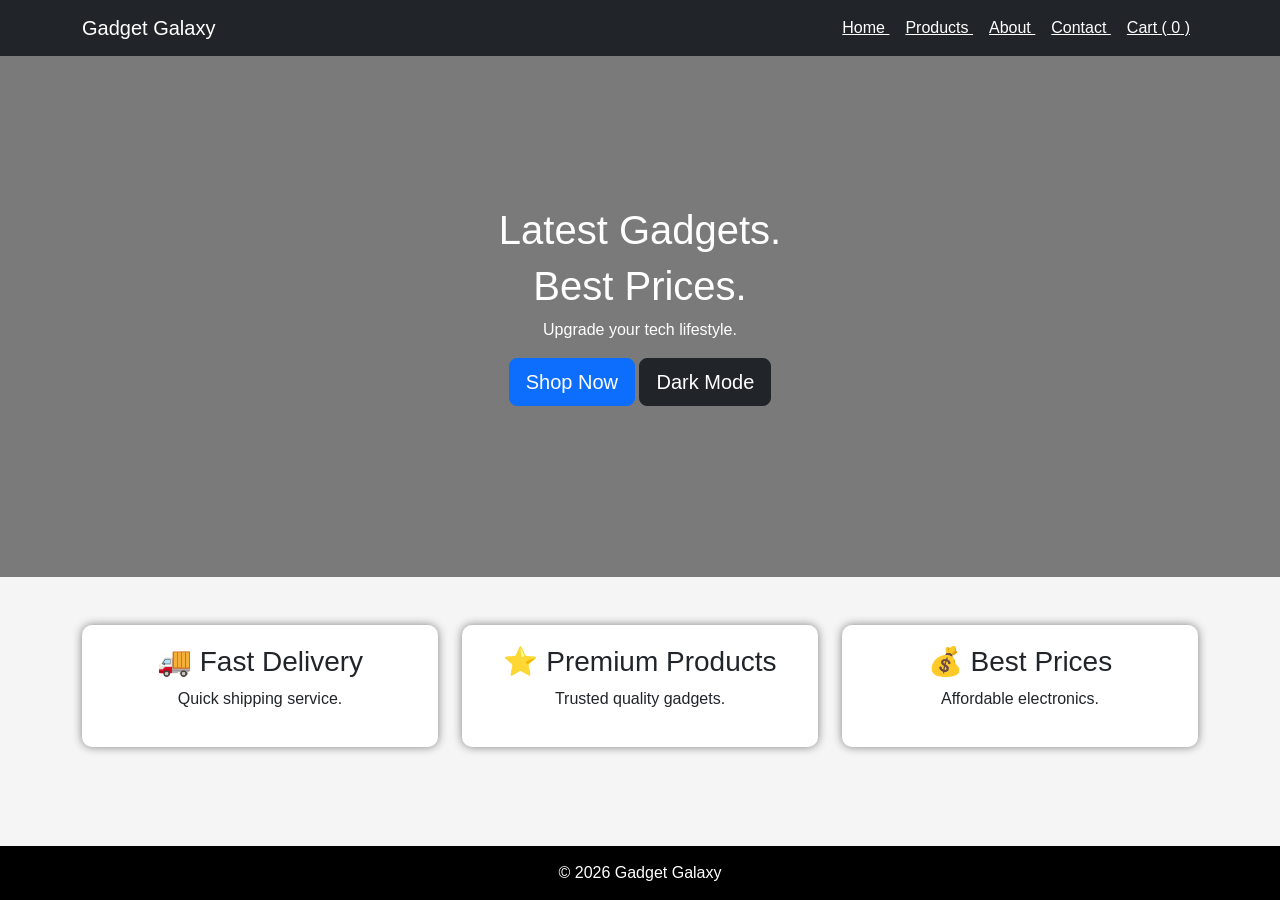
<file: index.html>
<!DOCTYPE html>
<html lang="en">

<head>

  <meta charset="UTF-8">

  <meta
    name="viewport"
    content="width=device-width, initial-scale=1.0"
  >

  <title>Gadget Galaxy</title>

  <!-- Bootstrap -->

  <link
    href="https://cdn.jsdelivr.net/npm/bootstrap@5.3.0/dist/css/bootstrap.min.css"
    rel="stylesheet"
  >

  <!-- CSS -->

  <link rel="stylesheet" href="style.css">

</head>

<body>

<!-- NAVBAR -->

<nav class="navbar navbar-dark bg-dark">

  <div class="container">

    <a class="navbar-brand">

      Gadget Galaxy

    </a>

    <div>

      <a class="text-white mx-2" href="index.html">
        Home
      </a>

      <a class="text-white mx-2" href="products.html">
        Products
      </a>

      <a class="text-white mx-2" href="about.html">
        About
      </a>

      <a class="text-white mx-2" href="contact.html">
        Contact
      </a>

      <a class="text-white mx-2" href="cart.html">

        Cart (
        <span id="cartCount">0</span>
        )

      </a>

    </div>

  </div>

</nav>

<!-- HERO -->

<section class="hero">

  <h1>Latest Gadgets.</h1>

  <h1>Best Prices.</h1>

  <p>

    Upgrade your tech lifestyle.

  </p>

  <a
    href="products.html"
    class="btn btn-primary btn-lg"
  >

    Shop Now

  </a>

  <button
    class="btn btn-dark btn-lg"
    onclick="toggleTheme()"
  >

    Dark Mode

  </button>

</section>

<!-- FEATURES -->

<section class="container mt-5">

  <div class="row text-center">

    <div class="col-md-4 mb-4">

      <div class="feature-box">

        <h3>🚚 Fast Delivery</h3>

        <p>Quick shipping service.</p>

      </div>

    </div>

    <div class="col-md-4 mb-4">

      <div class="feature-box">

        <h3>⭐ Premium Products</h3>

        <p>Trusted quality gadgets.</p>

      </div>

    </div>

    <div class="col-md-4 mb-4">

      <div class="feature-box">

        <h3>💰 Best Prices</h3>

        <p>Affordable electronics.</p>

      </div>

    </div>

  </div>

</section>

<!-- FOOTER -->

<footer>

  © 2026 Gadget Galaxy

</footer>

<script src="script.js"></script>

</body>
</html>
</file>
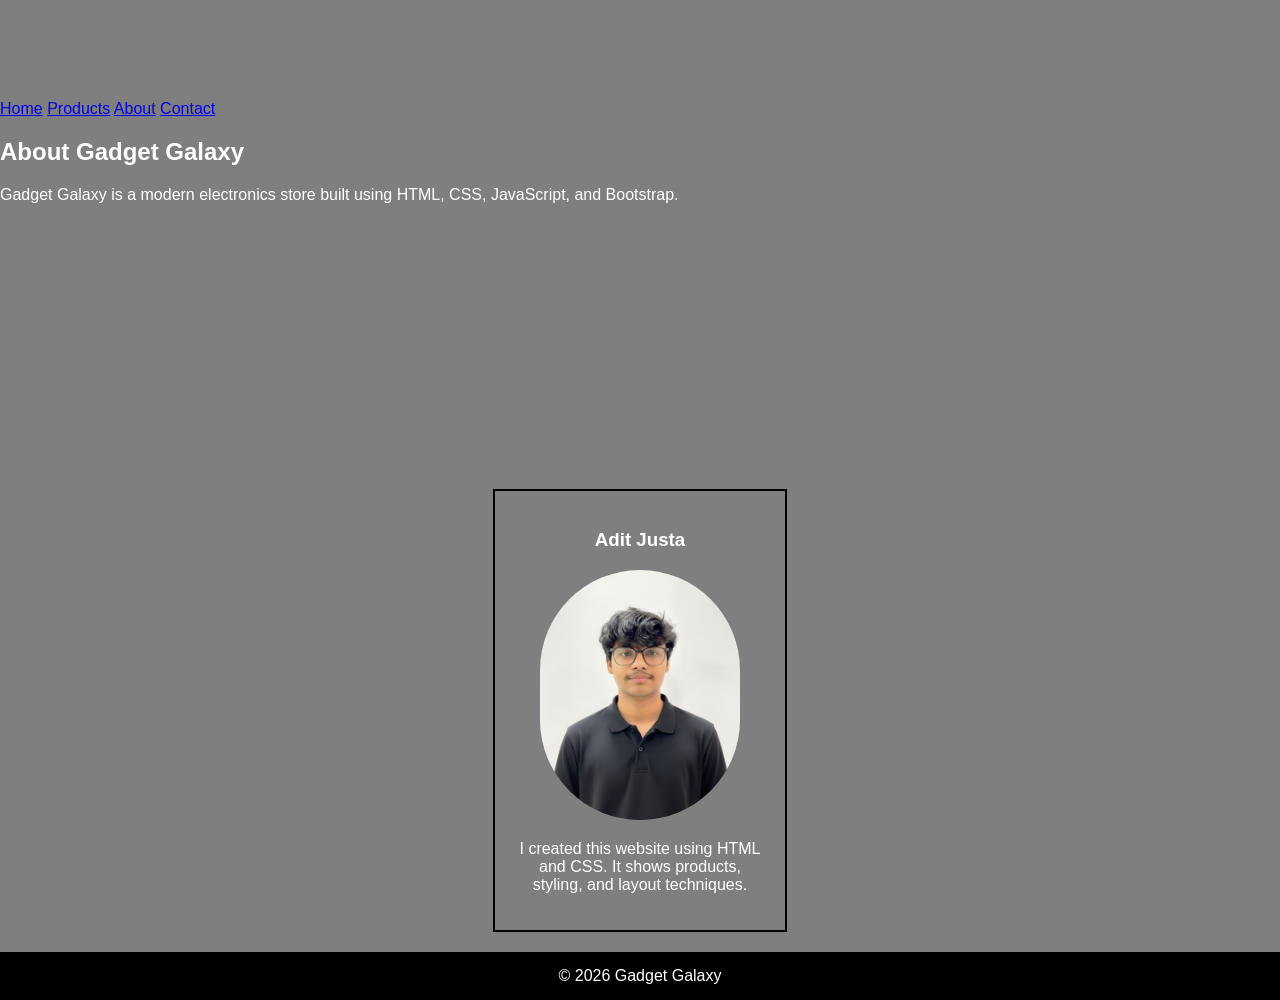
<file: about.html>
<!DOCTYPE html>
<html>

<head>

  <title>About</title>

  <meta charset="UTF-8">

  <meta
    name="viewport"
    content="width=device-width, initial-scale=1.0"
  >

  <link rel="stylesheet" href="style.css">

</head>

<body class="about-bg">

<nav>

  <a href="index.html">Home</a>

  <a href="products.html">Products</a>

  <a href="about.html">About</a>

  <a href="contact.html">Contact</a>

</nav>

<section class="container mt-5 text-center">

  <h1>About Gadget Galaxy</h1>

  <p>

    Gadget Galaxy is a modern electronics
    store built using HTML, CSS,
    JavaScript, and Bootstrap.

  </p>

</section>

<section>
<div class="profile-card">
    <h3>Adit Justa</h3>
    <img src="WhatsApp Image 2026-03-18 at 17.40.58.jpeg" class="owner">

    <p class="justify">
        I created this website using HTML and CSS. It shows products,
        styling, and layout techniques.
    </p>

</div>
</section>

<footer>

  © 2026 Gadget Galaxy

</footer>

</body>
</html>
</file>
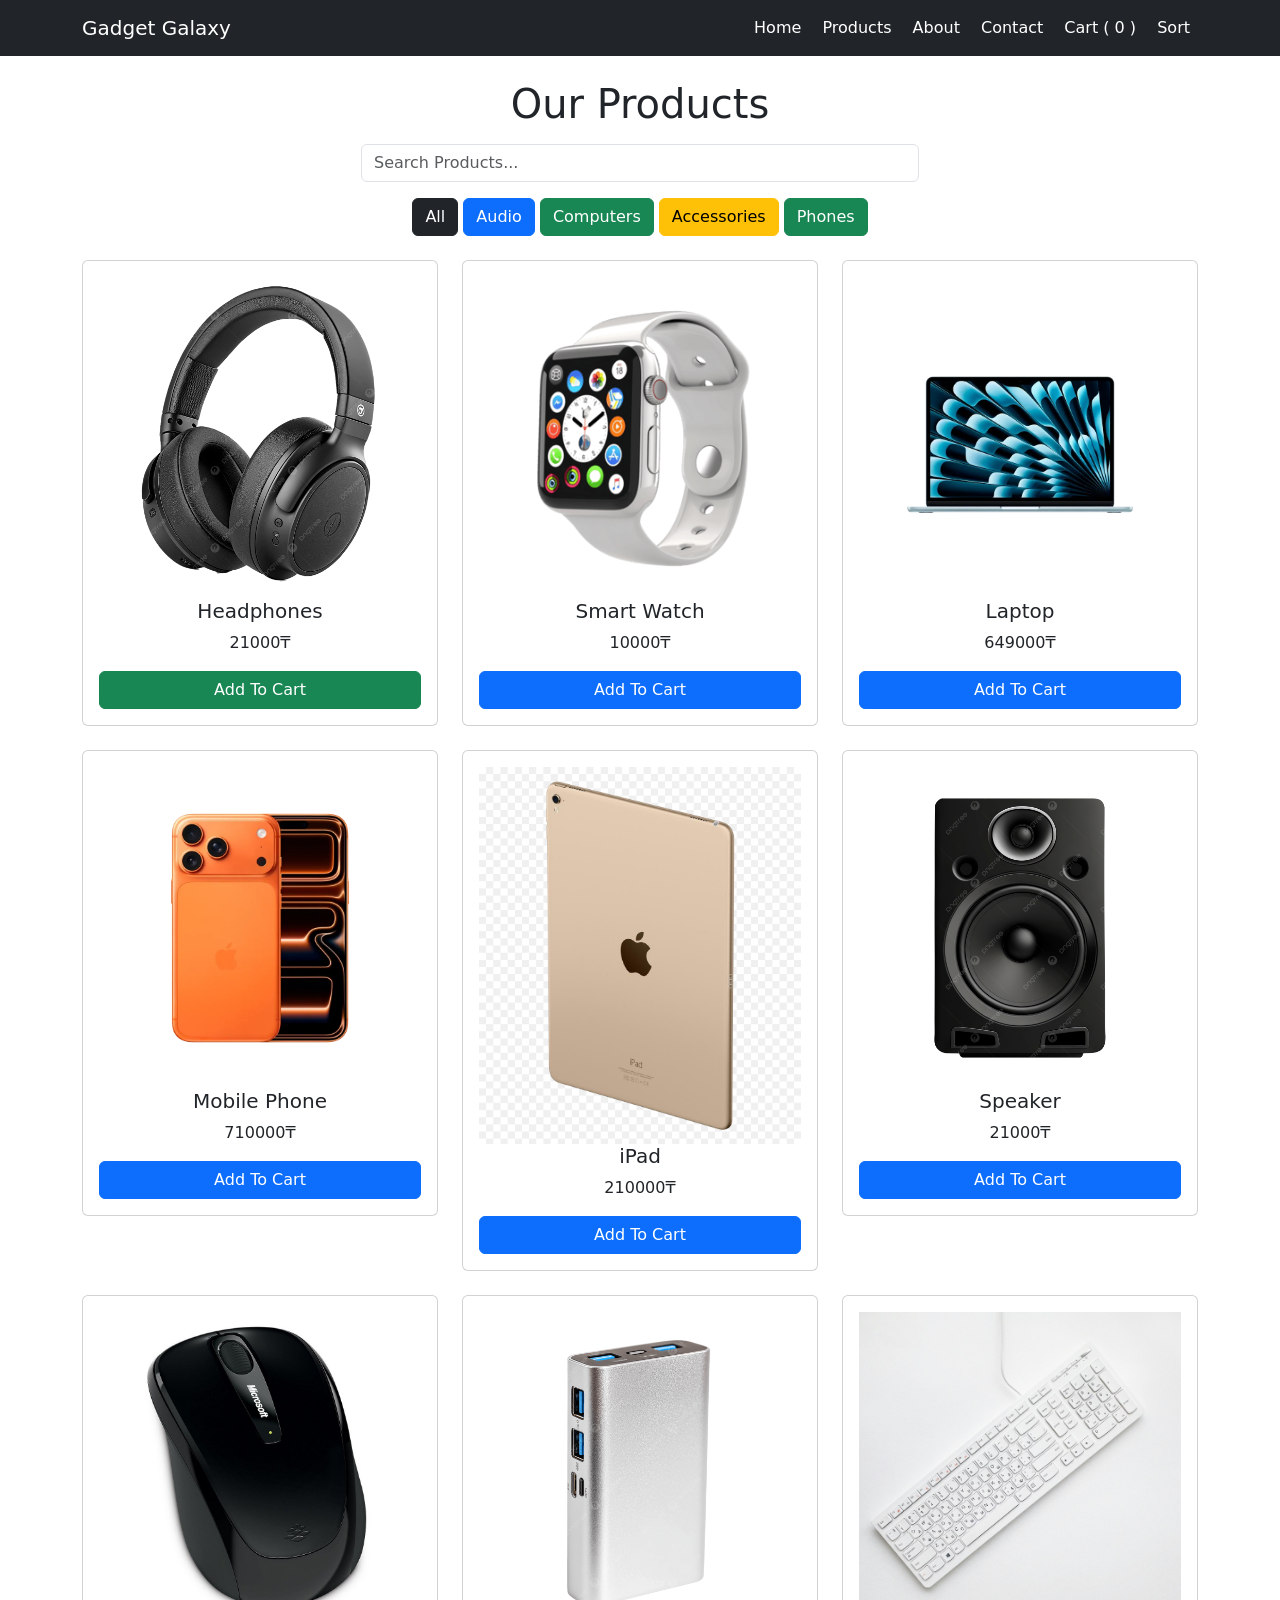
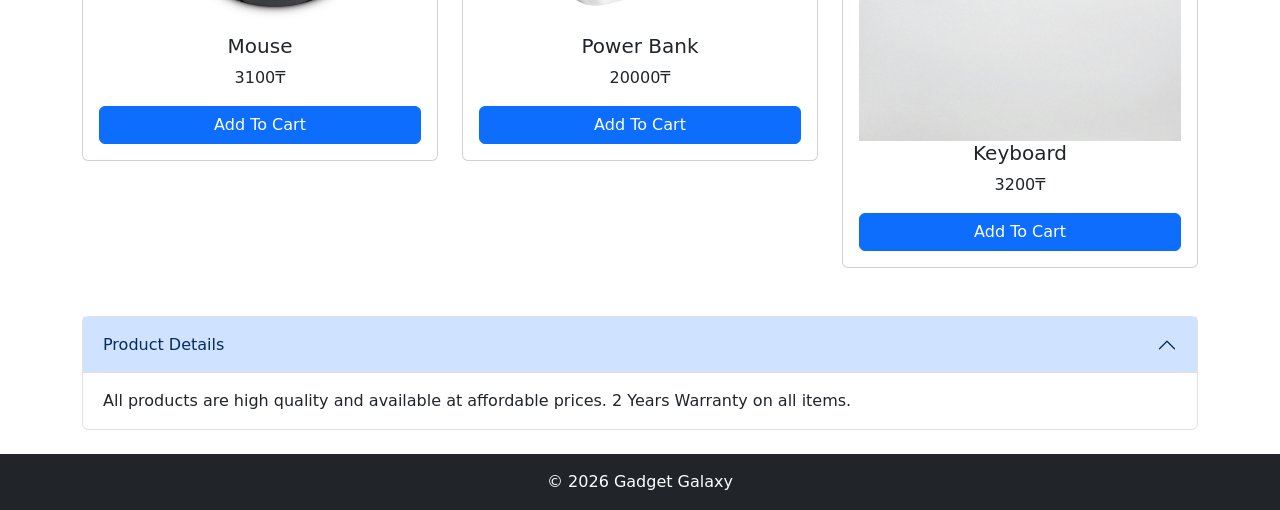
<file: products.html>
<!DOCTYPE html>
<html>
<head>
  <title>Products - Gadget Galaxy</title>

  <meta charset="UTF-8">
  <meta name="viewport" content="width=device-width, initial-scale=1.0">

  <link rel="stylesheet" href="style.css">
  <!-- Bootstrap -->
  <link href="https://cdn.jsdelivr.net/npm/bootstrap@5.3.0/dist/css/bootstrap.min.css" rel="stylesheet">
</head>

<body>

<!-- NAVBAR -->
<nav class="navbar navbar-expand-lg navbar-dark bg-dark">
  <div class="container">
    <a class="navbar-brand" href="#">Gadget Galaxy</a>

    <div>
      <a class="nav-link text-white d-inline mx-2" href="index.html">Home</a>
      <a class="nav-link text-white d-inline mx-2" href="products.html">Products</a>
      <a class="nav-link text-white d-inline mx-2" href="about.html">About</a>
      <a class="nav-link text-white d-inline mx-2" href="contact.html">Contact</a>
      <a class="nav-link text-white d-inline mx-2" href="cart.html">
        Cart (
        <span id="cartCount">0</span>
        )

      </a>
      <a class="nav-link text-white d-inline mx-2" href="sort.html">Sort</a>
    </div>
  </div>
</nav>

<!-- MAIN CONTENT -->
<div class="container mt-4">

  <h1 class="text-center">Our Products</h1>

  <!-- SEARCH -->

<input
  type="text"
  id="search"
  class="form-control w-50 mx-auto mt-3"
  placeholder="Search Products..."
>

<div class="text-center mt-3">

  <button
    class="btn btn-dark"
    onclick="filterProducts('all')"
  >
    All
  </button>

  <button
    class="btn btn-primary"
    onclick="filterProducts('audio')"
  >
    Audio
  </button>

  <button
    class="btn btn-success"
    onclick="filterProducts('computer')"
  >
    Computers
  </button>

  <button
  class="btn btn-warning"
  onclick="filterProducts('accessories')"
>
  Accessories
</button>

<button
  class="btn btn-success"
  onclick="filterProducts('phone')"
>
  Phones
</button>

</div>

  <!-- PRODUCT GRID -->
  <div class="row mt-4">

    <!-- PRODUCT 1 -->
    <div
        class="col-md-4 mb-4 product-card"
        data-category="audio">
      <div class="card text-center p-3">
        <img src="pngtree-wireless-headphone-png-image_20721964.png" class="img-fluid">
        <h5>Headphones</h5>
        <p>21000₸</p>
        <button
  class="btn btn-success buyBtn"

  data-name="Headphones"

  data-price="21000"

  data-image="pngtree-wireless-headphone-png-image_20721964.png"
>

  Add To Cart

</button>
      </div>
    </div>

    <!-- PRODUCT 2 -->
    <div
  class="col-md-4 mb-4 product-card"
  data-category="accessories"
    >
      <div class="card text-center p-3">
        <img src="pngtree-the-smartwatch-banner-png-image_11919210.png" class="img-fluid">
        <h5>Smart Watch</h5>
        <p>10000₸</p>
        <button
  class="btn btn-primary buyBtn"

  data-name="Smart Watch"

  data-price="380000"

  data-image="FINAL Project/pngtree-the-smartwatch-banner-png-image_11919210.png"
>

  Add To Cart

</button>
      </div>
    </div>

    <!-- PRODUCT 3 -->
    <div
  class="col-md-4 mb-4 product-card"
  data-category="computer"
    >
      <div class="card text-center p-3">
        <img src="pngtree-a-laptop-with-colorful-screen-png-image_14745825.png" class="img-fluid">
        <h5>Laptop</h5>
        <p>649000₸</p>
        <button
            class="btn btn-primary buyBtn"

            data-name="Laptop"

            data-price="649000"

            data-image="pngtree-a-laptop-with-colorful-screen-png-image_14745825.png"
        >

            Add To Cart

        </button>
      </div>
    </div>

    <!-- PRODUCT 4 -->
   <div
  class="col-md-4 mb-4 product-card"
  data-category="phone"
    >
      <div class="card text-center p-3">
        <img src="248-2480344_smartphone-png-image-background-mobile-phone-transparent-png.png" class="img-fluid">
        <h5>Mobile Phone</h5>
        <p>710000₸</p>
        <button
  class="btn btn-primary buyBtn"

  data-name="Mobile Phone"

  data-price="710000"

  data-image="FINAL Project/248-2480344_smartphone-png-image-background-mobile-phone-transparent-png.png"
>

  Add To Cart

</button>
      </div>
    </div>

    <!-- PRODUCT 5 -->
   <div
  class="col-md-4 mb-4 product-card"
  data-category="phone"
    >
      <div class="card text-center p-3">
        <img src="1291070-middle.png" class="img-fluid">
        <h5>iPad</h5>
        <p>210000₸</p>
        <button
  class="btn btn-primary buyBtn"

  data-name="iPad"

  data-price="210000"

  data-image="FINAL Project/1291070-middle.png"
>

  Add To Cart

</button>
      </div>
    </div>

    <!-- PRODUCT 6 -->
   <div
  class="col-md-4 mb-4 product-card"
  data-category="audio"
    >
      <div class="card text-center p-3">
        <img src="pngtree-front-of-music-audio-speaker-on-transparent-background-png-image_20349176.png" class="img-fluid">
        <h5>Speaker</h5>
        <p>21000₸</p>
        <button
  class="btn btn-primary buyBtn"

  data-name="Speaker"

  data-price="21000"

  data-image="FINAL Project/pngtree-front-of-music-audio-speaker-on-transparent-background-png-image_20349176.png"
>

  Add To Cart

</button>
      </div>
    </div>

    <!-- PRODUCT 7 -->
   <div
  class="col-md-4 mb-4 product-card"
  data-category="accessories"
    >
      <div class="card text-center p-3">
        <img src="mouse-png-22.jpg" class="img-fluid">
        <h5>Mouse</h5>
        <p>3100₸</p>
        <button
  class="btn btn-primary buyBtn"

  data-name="Mouse"

  data-price="3100"

  data-image="FINAL Project/mouse-png-22.jpg"
>

  Add To Cart

</button>
      </div>
    </div>

    <!-- PRODUCT 8 -->
    <div
  class="col-md-4 mb-4 product-card"
  data-category="accessories"
    >
      <div class="card text-center p-3">
        <img src="pngtree-portable-power-bank-with-usb-ports-isolated-on-transparent-background-png-image_21186957.png" class="img-fluid">
        <h5>Power Bank</h5>
        <p>20000₸</p>
        <button
  class="btn btn-primary buyBtn"

  data-name="Power Bank"

  data-price="20000"

  data-image="FINAL Project/pngtree-portable-power-bank-with-usb-ports-isolated-on-transparent-background-png-image_21186957.png"
>

  Add To Cart

</button>
      </div>
    </div>

    <!-- PRODUCT 9 -->
    <div
  class="col-md-4 mb-4 product-card"
  data-category="accessories"
    >
      <div class="card text-center p-3">
        <img src="photo-1541140532154-b024d705b90a.avif" class="img-fluid">
        <h5>Keyboard</h5>
        <p>3200₸</p>
        <button
  class="btn btn-primary buyBtn"

  data-name="Keyboard"

  data-price="3200"

  data-image="FINAL Project/photo-1541140532154-b024d705b90a.avif"
>

  Add To Cart

</button>
      </div>
    </div>

  </div>

  <!-- ACCORDION (SELF-STUDY COMPONENT) -->
  <div class="accordion mt-4">

    <div class="accordion-item">
      <button class="accordion-button" data-bs-toggle="collapse" data-bs-target="#details">
        Product Details
      </button>

      <div id="details" class="accordion-collapse collapse show">
        <div class="accordion-body">
          All products are high quality and available at affordable prices. 2 Years Warranty on all items.
        </div>
      </div>
    </div>

  </div>

</div>

<!-- FOOTER -->
<footer class="bg-dark text-white text-center p-3 mt-4">
  © 2026 Gadget Galaxy
</footer>

<script src="https://cdn.jsdelivr.net/npm/bootstrap@5.3.0/dist/js/bootstrap.bundle.min.js"></script>
<script src="script.js"></script>
</body>
</html>
</file>
<file: style.css>
body {

  font-family: Arial;

  margin: 0;

  padding: 0;

  background: #f5f5f5;
}

/* HERO */

.hero {

  background:
  linear-gradient(rgba(0,0,0,0.5),
  rgba(0,0,0,0.5)),

  url('https://images.unsplash.com/photo-1519389950473-47ba0277781c');

  background-size: cover;

  background-position: center;

  color: white;

  padding: 150px 20px;

  text-align: center;
}

/* CARDS */

.product-card {

  transition: 0.3s;
}

.product-card:hover {

  transform: scale(1.05);
}

/* FEATURES */

.feature-box {

  background: white;

  padding: 20px;

  border-radius: 10px;

  box-shadow: 0 0 10px gray;
}

/* DARK MODE */

.dark {

  background: #111;

  color: white;
}

/* FORM */

form {

  width: 350px;

  margin: 50px auto;

  background: white;

  padding: 20px;

  border-radius: 10px;

  box-shadow: 0 0 10px gray;
}

input {

  width: 90%;

  padding: 10px;

  margin: 10px 0;
}

/* FOOTER */

footer {

  background: black;

  color: white;

  text-align: center;

  padding: 15px;

  margin-top: 50px;
}

.dark {

  background: #111;

  color: white;
}

/* NAVBAR */

.dark nav {

  background: black !important;
}

/* CARDS */

.dark .card {

  background: #222;

  color: white;
}

/* FEATURE BOX */

.dark .feature-box {

  background: #222;

  color: white;
}

/* INPUTS */

.dark input {

  background: #333;

  color: white;

  border: 1px solid white;
}

/* FOOTER */

.dark footer {

  background: black;

  color: white;
}

/* LINKS */

.dark a {

  color: white !important;
}

/* ACCORDION */

.dark .accordion-body {

  background: #222;

  color: white;
}

.dark .accordion-button {

  background: #333;

  color: white;
}

/* Profile card */
.profile-card {
    border: 2px solid black;
    padding: 20px;
    width: 250px;
    margin: 20px auto;
    text-align: center;
}

.profile-card:hover {
    background-color: rgba(14, 196, 224, 0.263);
}

/* ID selector */
#priority {
    background-color: orange;
    padding: 10px;
}

.owner{
    width:200px;
    height:250px;
    border-radius: 500px;
}

.cart-item {

  background: white;

  padding: 20px;

  border-radius: 10px;

  box-shadow: 0 0 10px gray;

  margin-bottom: 20px;
}

.cart-item img {

  width: 120px;

  height: 120px;

  object-fit: contain;
}

.cart-summary {

  background: white;

  padding: 20px;

  border-radius: 10px;

  box-shadow: 0 0 10px gray;
}

/* DARK MODE */

.dark .cart-item,
.dark .cart-summary {

  background: #222;

  color: white;
}

.about-bg {

  background:
  linear-gradient(
    rgba(0,0,0,0.5),
    rgba(0,0,0,0.5)
  ),

  url('https://images.unsplash.com/photo-1516321318423-f06f85e504b3');

  background-size: cover;

  background-position: center;

  min-height: 100vh;

  color: white;

  padding-top: 100px;
}

.contact-bg {

  background:
  linear-gradient(
    rgba(0,0,0,0.5),
    rgba(0,0,0,0.5)
  ),

  url('https://images.unsplash.com/photo-1498050108023-c5249f4df085');

  background-size: cover;

  background-position: center;

  min-height: 100vh;

  padding-top: 80px;
}

/* PAGE LAYOUT */

html,
body {

  height: 100%;
}

/* BODY */

body {

  display: flex;

  flex-direction: column;
}

/* MAIN CONTENT */

.container,
.hero,
.about-bg,
.contact-bg {

  flex: 1;
}

/* FOOTER */

footer {

  margin-top: auto;
}
</file>
